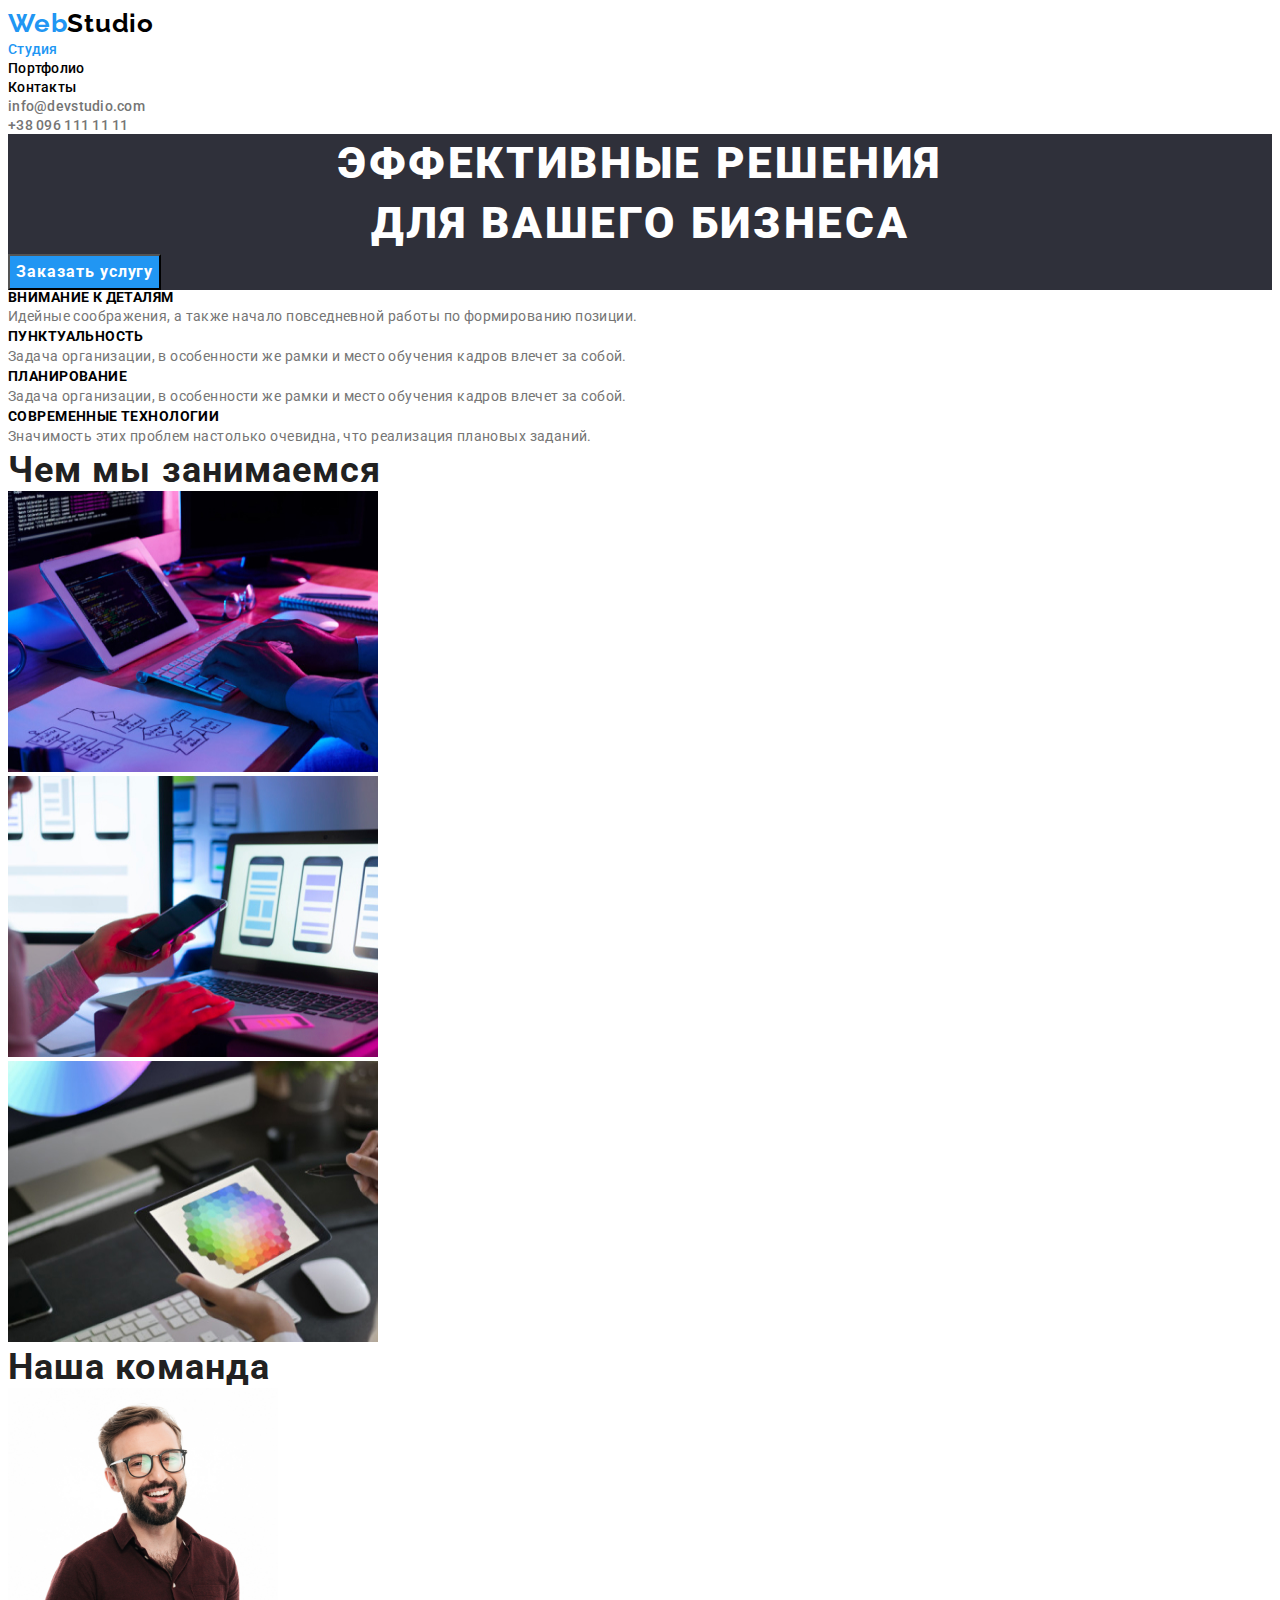
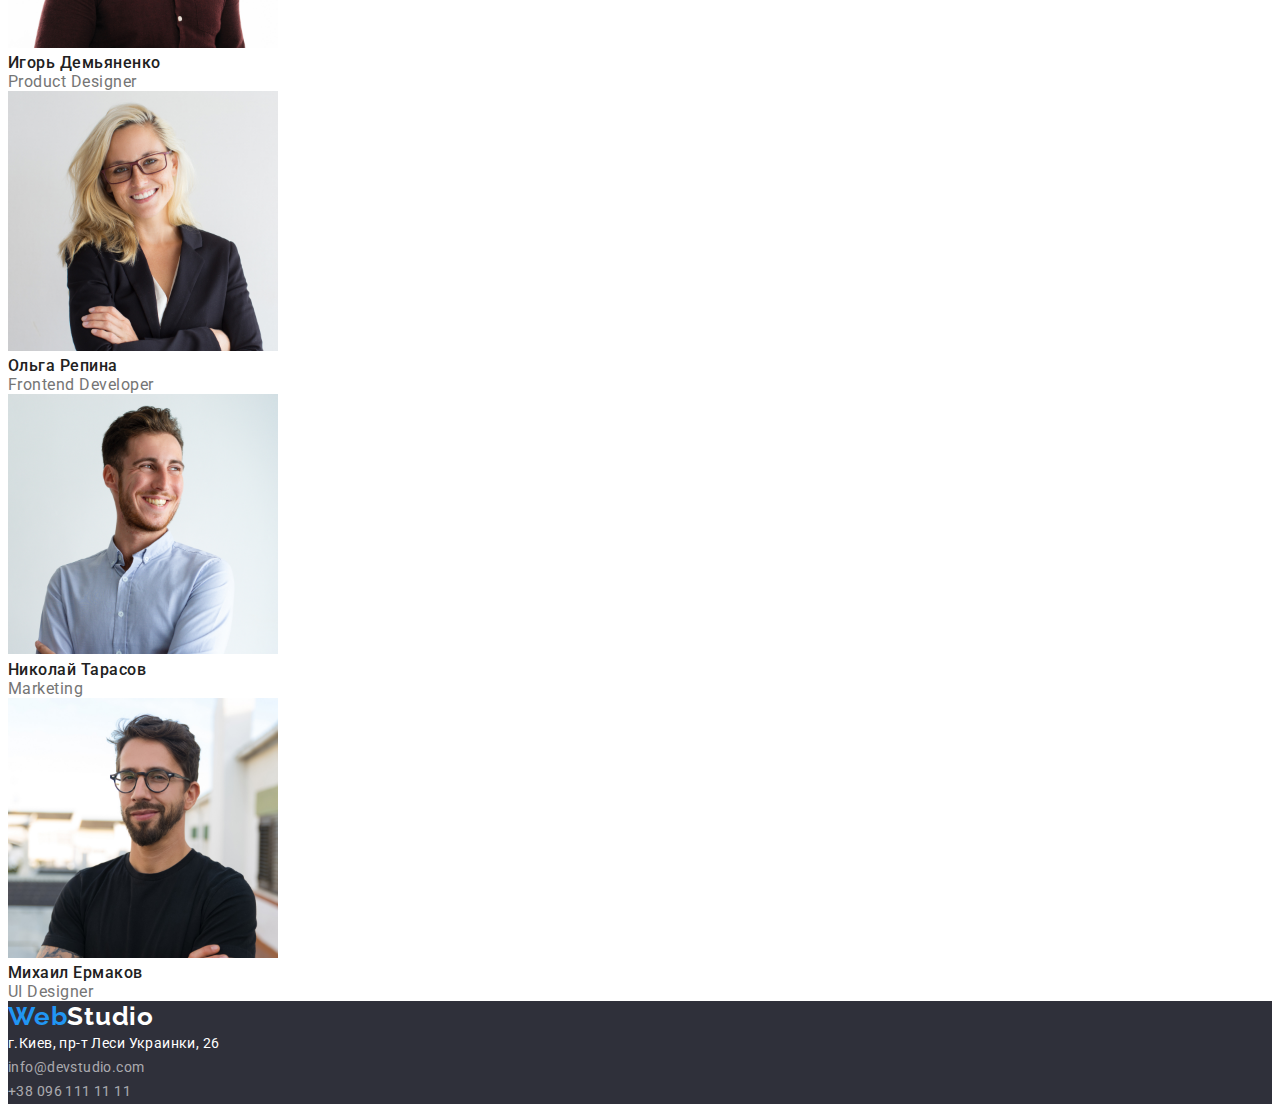
<file: index.html>
<!DOCTYPE html>
<html lang="en">

<head>
    <meta charset="UTF-8">
    <meta http-equiv="X-UA-Compatible" content="IE=edge">
    <meta name="viewport" content="width=device-width, initial-scale=1.0">
    <title>Document</title>
    <link rel="preconnect" href="https://fonts.googleapis.com">
    <link rel="preconnect" href="https://fonts.gstatic.com" crossorigin>
    <link href="https://fonts.googleapis.com/css2?family=Raleway:wght@700&family=Roboto:wght@400;500;700;900&display=swap"
        rel="stylesheet">
    <link rel="stylesheet" href="https://cdnjs.cloudflare.com/ajax/libs/modern-normalize/1.1.0/modern-normalize.min.css"
        integrity="sha512-wpPYUAdjBVSE4KJnH1VR1HeZfpl1ub8YT/NKx4PuQ5NmX2tKuGu6U/JRp5y+Y8XG2tV+wKQpNHVUX03MfMFn9Q=="
        crossorigin="anonymous" referrerpolicy="no-referrer" />
    <link rel="stylesheet" href="./css/styles.css"/>
</head>

<body>
    <header>
        <a class="logo link" href=" ">Web<span class="logo-dark">Studio</span></a>
        <nav>
            <ul class="nav list">
                <li><a class="nav-item link current" href="">Студия</a></li>
                <li><a class="nav-item link" href="./portfolio.html">Портфолио</a></li>
                <li><a class="nav-item link" href="">Контакты</a></li>
            </ul>
        </nav>
    <ul class="list">
        <li><a class="contacts-item link" href="mailto:info@devstudio.com">info@devstudio.com</a></li>
        <li><a class="contacts-item link" href="tel:+380961111111">+38 096 111 11 11</a></li>
    </ul>
    </header>

    <section class="hero">
        <h1 class="hero-title">Эффективные решения <br>
            для вашего бизнеса</h1>
        <button class="hero-button" type="button">Заказать услугу</button>
    </section>

    <main>
        <section class="section">
            <div class="container">
            <h2 class="section-title ghost">Принципы работы</h2>
            <ul class="features list">
                <li class="features-item">
                    <h3 class="features-title">Внимание к деталям</h3>
                    <p class="features-text">Идейные соображения, а также начало повседневной работы по формированию позиции.</p>
                </li>
                <li class="features-item">
                    <h3 class="features-title">Пунктуальность</h3>
                    <p class="features-text">Задача организации, в особенности же рамки и место обучения кадров влечет за собой.</p>
                </li>
                <li class="features-item">
                    <h3 class="features-title">Планирование</h3>
                    <p class="features-text">Задача организации, в особенности же рамки и место обучения кадров влечет за собой.</p>
                </li>
                <li class="features-item">
                    <h3 class="features-title">Современные технологии</h3>
                    <p class="features-text">Значимость этих проблем настолько очевидна, что реализация плановых заданий.</p>
                </li>
            </ul>
            </div>
        </section>

        <section class="works">
            <div class="container">
            <h2 class="works-title">Чем мы занимаемся</h2>
            <ul class="works list">
                <li><img src="./images/box1.jpg" alt="Планшет и клавиатуара" width="370" height="281"></li>
                <li><img src="./images/box2.jpg" alt="Ноутбук" width="370" height="281"></li>
                <li><img src="./images/box3.jpg" alt="Планшет, клавиатуара, телефон" width="370" height="281"></li>
            </ul>
            </div>
        </section>

        <section class="team">
            <h2 class="section-main-title">Наша команда</h2>
            <ul class="team list link">
                <li class="team-item"><img src="./images/img3.jpg" alt="Сотрудник компании 1" width="270" height="260">
                    <h3 class="team-title">Игорь Демьяненко</h3>
                    <p class="team-text">Product Designer</p>
                </li>
                <li class="team-item"><img src="./images/img4.jpg" alt="Сотрудник компании 2" width="270" height="260">
                    <h3 class="team-title">Ольга Репина</h3>
                    <p class="team-text">Frontend Developer</p>
                </li>

                <li class="team-item"><img src="./images/img1.jpg" alt="Сотрудник компании 3" width="270" height="260">
                    <h3 class="team-title">Николай Тарасов</h3>
                    <p class="team-text">Marketing</p>
                </li>
                <li class="team-item"><img src="./images/img2.jpg" alt="Сотрудник компании 4" width="270" height="260">
                    <h3 class="team-title">Михаил Ермаков</h3>
                    <p class="team-text">UI Designer</p>
                </li>
            </ul>
        </section>
    </main>
<footer class="footer">
    <a class="logo link" href=" ">Web<span class="logo-light">Studio</span></a>
    <address>
        <ul class="address list">
            <li><a class="address-map link"
                    href=" https://www.google.com/maps/d/viewer?msa=0&mid=10uSM3H-mIU3GznYo2szRIEphczw&ll=50.42846404797734%2C30.542630877291053&z=16">г.Киев,
                    пр-т Леси Украинки, 26</a></li>
            <li><a class="address-mail link" href="mailto:info@devstudio.com">info@devstudio.com</a></li>
            <li><a class="address-tel link" href="tel:+380961111111">+38 096 111 11 11</a></li>
        </ul>
    </address>
</footer>
    
</body>

</html>
</file>
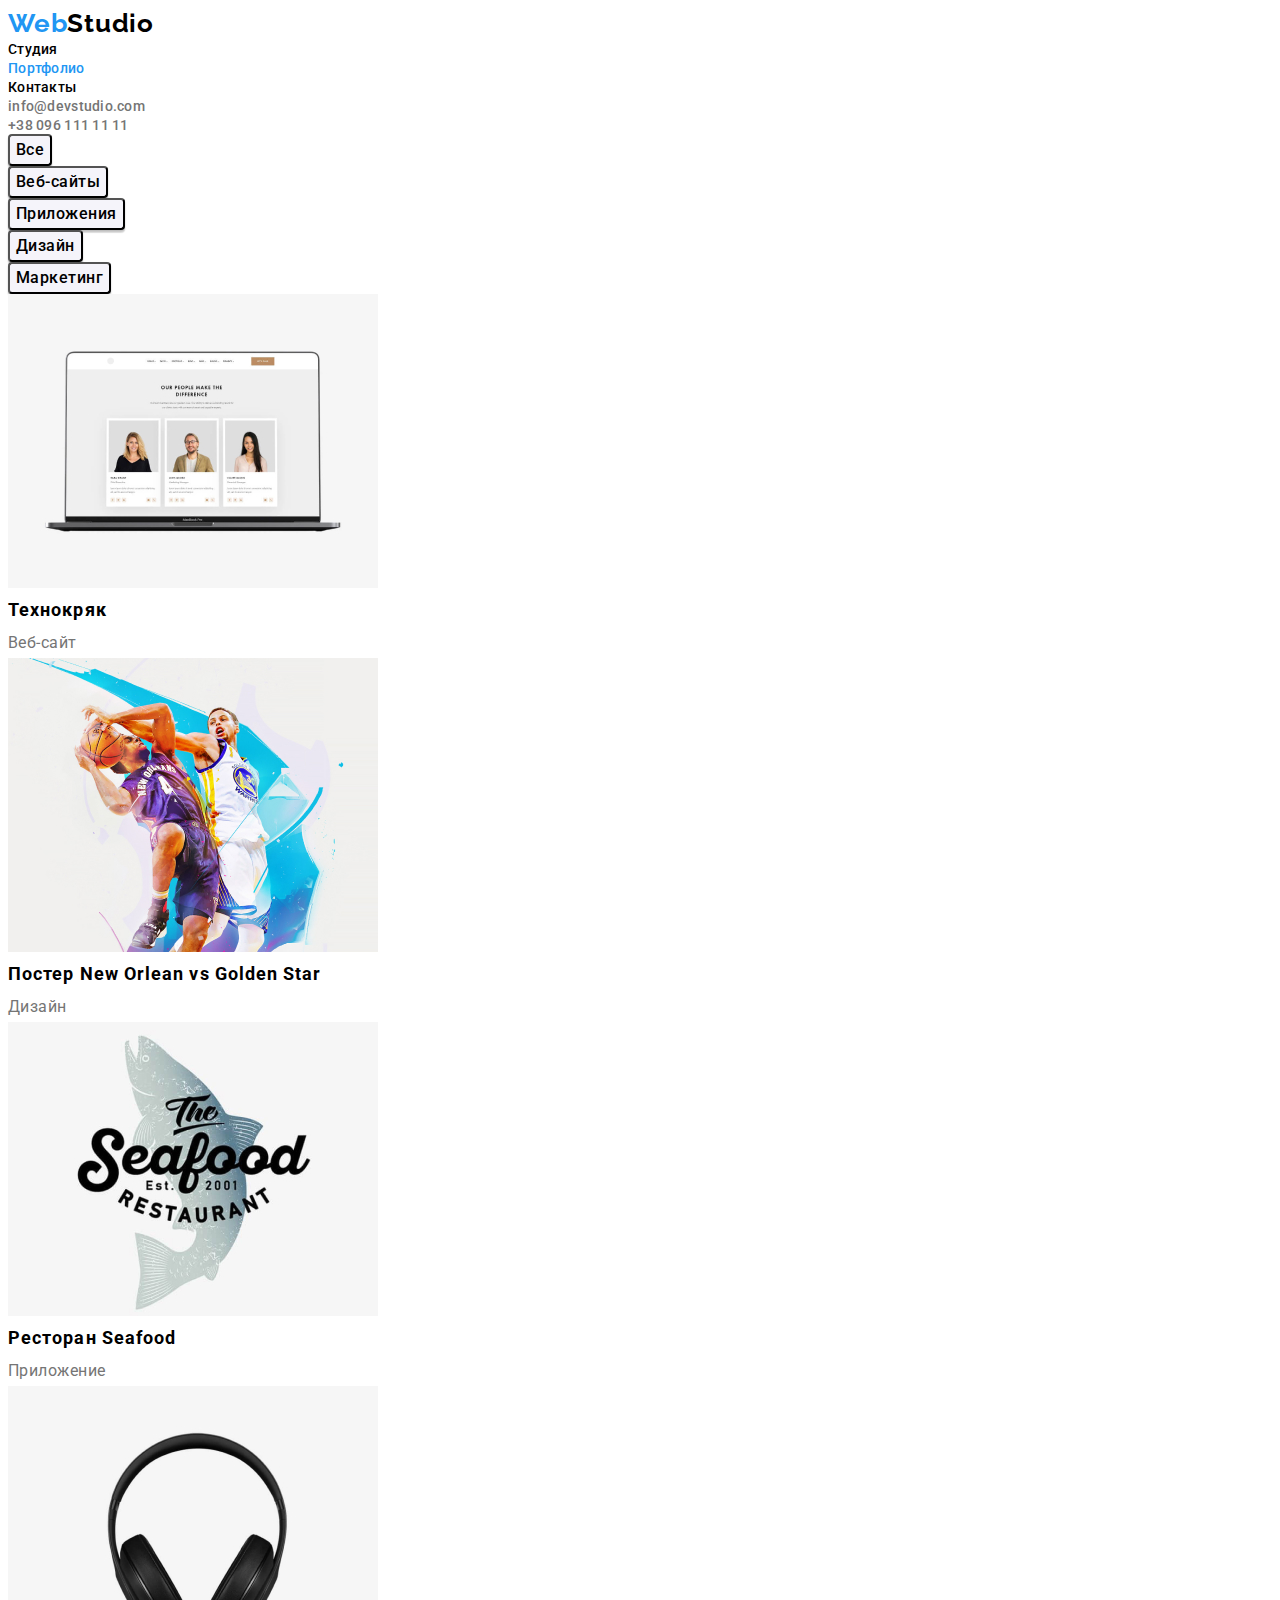
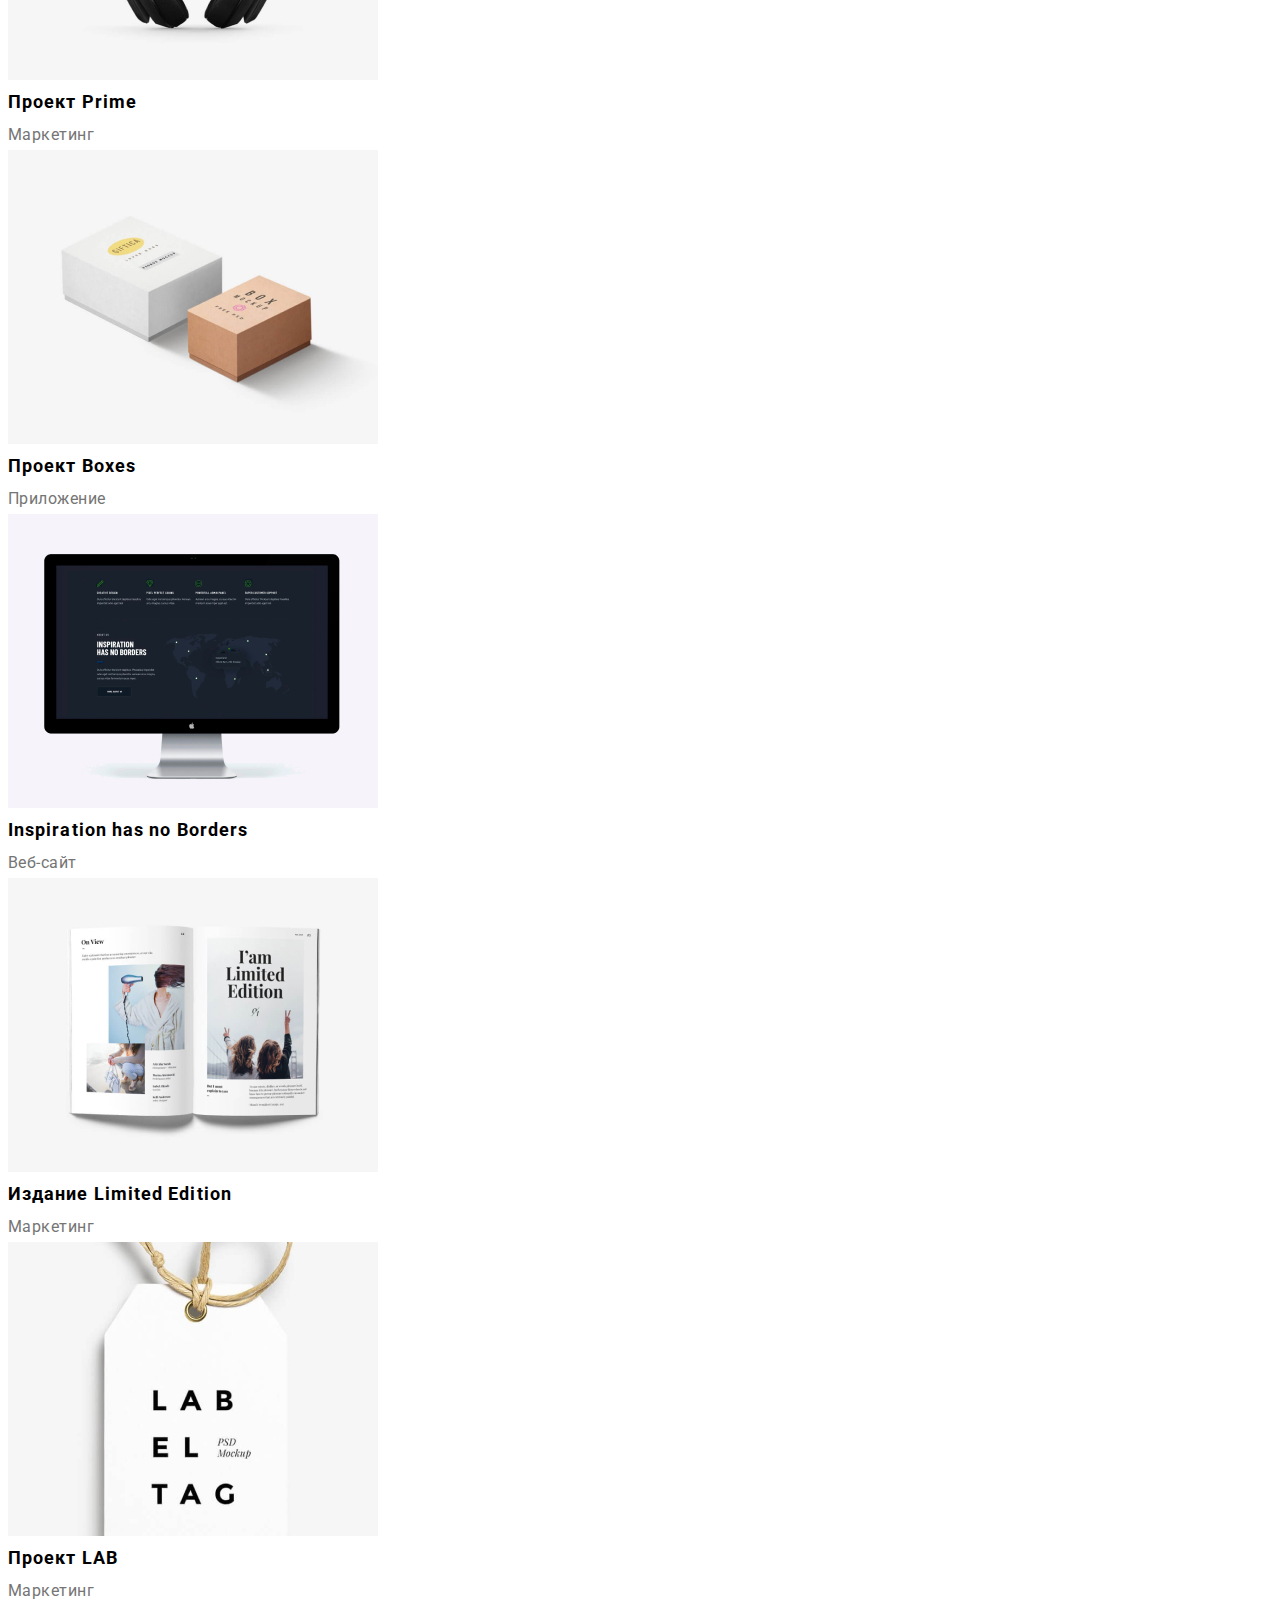
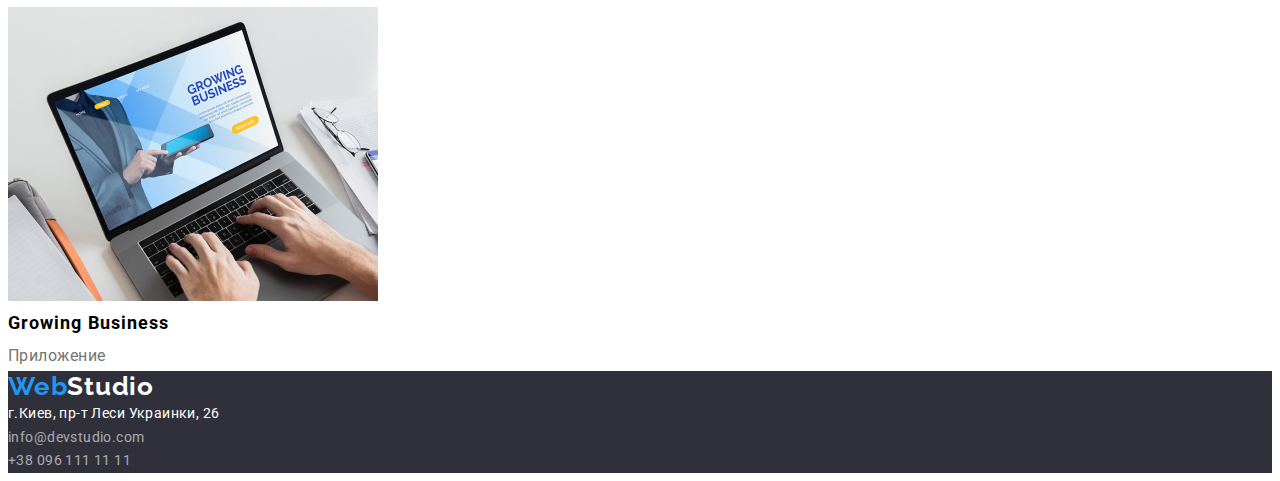
<file: portfolio.html>
<!DOCTYPE html>
<html lang="en">
<head>
    <meta charset="UTF-8">
    <meta http-equiv="X-UA-Compatible" content="IE=edge">
    <meta name="viewport" content="width=device-width, initial-scale=1.0">
    <title>Document</title>
    <link rel="preconnect" href="https://fonts.googleapis.com">
    <link rel="preconnect" href="https://fonts.gstatic.com" crossorigin>
    <link href="https://fonts.googleapis.com/css2?family=Raleway:wght@700&family=Roboto:wght@400;500;700;900&display=swap"
        rel="stylesheet">
        <link rel="stylesheet" href="https://cdnjs.cloudflare.com/ajax/libs/modern-normalize/1.1.0/modern-normalize.min.css"
            integrity="sha512-wpPYUAdjBVSE4KJnH1VR1HeZfpl1ub8YT/NKx4PuQ5NmX2tKuGu6U/JRp5y+Y8XG2tV+wKQpNHVUX03MfMFn9Q=="
            crossorigin="anonymous" referrerpolicy="no-referrer" />
    <link rel="stylesheet" href="./css/styles.css"/>
</head>
<body>

<header>
    <a class="logo link" href=" ">Web<span class="logo-dark">Studio</span></a>
    <nav>
        <ul class="nav list">
            <li><a class="nav-item link" href="./index.html">Студия</a></li>
            <li><a class="nav-item link current" href="">Портфолио</a></li>
            <li><a class="nav-item link" href="">Контакты</a></li>
        </ul>
    </nav>
    <ul class="contacts list">
        <li><a class="contacts-item link" href="mailto:info@devstudio.com">info@devstudio.com</a></li>
        <li><a class="contacts-item link" href="tel:+380961111111">+38 096 111 11 11</a></li>
    </ul>
</header>

     <main>
        <section class="filters">
        <h1 class="filters-title ghost">Портфолио</h1>
        <ul class="btn list">
                <li><button class="btn-item" type="button">Все</button></li>
                <li><button class="btn-item" type="button">Веб-сайты</button></li>
                <li><button class="btn-item" type="button">Приложения</button></li>
                <li><button class="btn-item" type="button">Дизайн</button></li>
                <li><button class="btn-item" type="button">Маркетинг</button></li>  
        </ul>
        
        
        <ul class="gallery list">
                    <li class="gallery-item"><img src="./images/img5.jpg" alt="Фото сотрудников на ноутбуке" width="370" height="294">
                        <h2 class="gallery-title">Технокряк</h2>
                        <p class="gallery-text">Веб-сайт</p></li>

                    <li class="gallery-item"><img src="./images/img6.jpg" alt="Два баскетбольных игрока" width="370" height="294">
                        <h2 class="gallery-title">Постер New Orlean vs Golden Star</h2>
                        <p class="gallery-text">Дизайн</p>
                    </li>

                    <li class="gallery-item"><img src="./images/img7.jpg" alt="Логотип ресторана" width="370" height="294">
                        <h2 class="gallery-title">Ресторан Seafood</h2>
                        <p class="gallery-text">Приложение</p>
                    </li>

                    <li class="gallery-item"><img src="./images/img8.jpg" alt="Наушники" width="370" height="294">
                        <h2 class="gallery-title">Проект Prime</h2>
                        <p class="gallery-text">Маркетинг</p>
                    </li>

                    <li class="gallery-item"><img src="./images/img9.jpg" alt="Коробки" width="370" height="294">
                        <h2 class="gallery-title">Проект Boxes</h2>
                        <p class="gallery-text">Приложение</p>
                    </li>

                    <li class="gallery-item"><img src="./images/img10.jpg" alt="Монитор" width="370" height="294">
                        <h2 class="gallery-title">Inspiration has no Borders</h2>
                        <p class="gallery-text">Веб-сайт</p>
                    </li>

                    <li class="gallery-item"><img src="./images/img11.jpg" alt="Раскрытая книга" width="370" height="294">
                        <h2 class="gallery-title">Издание Limited Edition</h2>
                        <p class="gallery-text">Маркетинг</p>
                    </li>

                    <li class="gallery-item"><img src="./images/img12.jpg" alt="Бирка" width="370" height="294">
                        <h2 class="gallery-title">Проект LAB</h2>
                        <p class="gallery-text">Маркетинг</p>
                    </li>
                    
                    <li class="gallery-item"><img src="./images/img13.jpg" alt="Ноутбук" width="370" height="294">
                        <h2 class="gallery-title">Growing Business</h2>
                        <p class="gallery-text">Приложение</p>
                    </li>    
        </ul>
        </section>
    </main>
            <footer class="footer">
                <a class="logo link" href=" ">Web<span class="logo-light">Studio</span></a>
                <address>
                    <ul class="address list">
                        <li><a class="address-map link"
                                href=" https://www.google.com/maps/d/viewer?msa=0&mid=10uSM3H-mIU3GznYo2szRIEphczw&ll=50.42846404797734%2C30.542630877291053&z=16">г.Киев,
                                пр-т Леси Украинки, 26</a></li>
                        <li><a class="address-mail link" href="mailto:info@devstudio.com">info@devstudio.com</a></li>
                        <li><a class="address-tel link" href="tel:+380961111111">+38 096 111 11 11</a></li>
                    </ul>
                </address>
            </footer>   
</body>
</html>
</file>
<file: css/styles.css>
:root {
  --brand-color: #2196f3;
  --accent-color: black;
  --text-color: #757575;
  --letter-color: #ffffff;
  --background-color: #f5f4fa;
  --footer-color: #2f303a;
}
body {
  font-family: Roboto, sans-serif;
  background-color: #ffffff;
}
h1,
h2,
h3,
h4,
h5,
h6 {
  margin: 0;
}
p {
  margin: 0;
}
ul {
  margin: 0;
  padding: 0;
}

button {
  cursor: pointer;
}

.list {
  list-style: none;
}
.link {
  text-decoration: none;
}

/*-------------------HEADER-------------------*/
.logo {
  font-family: Raleway, sans-serif;
  font-weight: 700;
  font-size: 26px;
  line-height: 1.19;
  letter-spacing: 0.03em;
  color: var(--brand-color);
}
.logo-dark {
  color: var(--accent-color);
}
.logo-light {
  color: var(--letter-color);
}
.nav-item {
  font-weight: 500;
  font-size: 14px;
  line-height: 1.14;
  letter-spacing: 0.02em;
  color: var(--accent-color);
}
.nav-item:hover,
.nav-item:focus {
  color: var(--brand-color);
}
.nav-item.link.current {
  color: var(--brand-color);
}

/*-----------CONTACTS-----------*/

.contacts-item {
  font-weight: 500;
  font-size: 14px;
  line-height: 16px;
  letter-spacing: 0.02em;
  color: var(--text-color);
}
.contacts-item:hover,
.contacts-item:focus {
  color: var(--brand-color);
}

/*----------HERO------------*/
.hero {
  background-color: #2f303a;
}
.hero-title {
  font-weight: 900;
  font-size: 44px;
  line-height: 1.36;
  text-align: center;
  letter-spacing: 0.06em;
  text-transform: uppercase;
  color: var(--letter-color);
}
.hero-button {
  background-color: var(--brand-color);
  font-family: Roboto;
  font-weight: 700;
  font-size: 16px;
  line-height: 1.87;
  letter-spacing: 0.06em;
  color: var(--letter-color);
}
.hero-button:hover,
.hero-button:active {
  background: var(--brand-color);
  box-shadow: 0px 4px 4px rgba(0, 0, 0, 0.15);
  border-radius: 4px;
}
/*----------FEATURES------------*/
.ghost {
  position: absolute;
  width: 1px;
  height: 1px;
  margin: 1px;
  padding: 0;
  overflow: hidden;
  border: 0;
  clip: rect(0 0 0 0);
}
.features-title {
  font-weight: 700;
  font-size: 14px;
  line-height: 1.14;
  letter-spacing: 0.03em;
  text-transform: uppercase;
  color: var(--accent-color);
}
.features-text {
  font-size: 14px;
  line-height: 1.71;
  letter-spacing: 0.03em;
  text-transform: none;
  color: var(--text-color);
}
/*---------WORKS------------*/
.works-title {
  font-weight: 700;
  font-size: 36px;
  line-height: 42px;
  letter-spacing: 0.03em;
  color: #212121;
}
/*---------TEAM------------*/
.team-section {
  background-color: var(--background-color);
}
.section-main-title {
  font-weight: 700;
  font-size: 36px;
  line-height: 42px;
  letter-spacing: 0.03em;
  color: #212121;
}
.team-title {
  font-weight: 500;
  font-size: 16px;
  line-height: 19px;
  letter-spacing: 0.03em;
  color: #212121;
}
.team-item {
  font-weight: 500;
  font-size: 16px;
  line-height: 1.26;
  letter-spacing: 0.03em;
  color: var(--accent-color);
}
.team-text {
  font-weight: normal;
  font-size: 16px;
  line-height: 1.19;
  letter-spacing: 0.03em;
  color: var(--text-color);
}
/*----------ADDRESS-----------*/

.footer {
  background-color: var(--footer-color);
}
.address {
  font-style: normal;
  font-size: 14px;
  line-height: 1.71;
  letter-spacing: 0.03em;
}
.address-map {
  color: var(--letter-color);
}
.address-map:hover,
.address-map:focus {
  color: var(--brand-color);
}
.address-mail {
  color: rgba(255, 255, 255, 0.6);
}
.address-mail:hover,
.address-mail:focus {
  color: var(--brand-color);
}
.address-tel {
  color: rgba(255, 255, 255, 0.6);
}
.address-tel:hover,
.address-tel:focus {
  color: var(--brand-color);
}

/*------------FILTERS--------------*/

.btn-item {
  font-weight: 500;
  font-size: 16px;
  line-height: 26px;
  text-align: center;
  letter-spacing: 0.03em;
  font-family: inherit;
  background: #f5f4fa;
  color: var(--accent-color);
  box-shadow: 0px 3px 1px rgba(0, 0, 0, 0.1), 0px 1px 2px rgba(0, 0, 0, 0.08),
    0px 2px 2px rgba(0, 0, 0, 0.12);
  border-radius: 4px;
}
.btn-item:hover,
.btn-item:active {
  font-family: inherit;
  letter-spacing: 0.03em;
  color: var(--letter-color);
  background: var(--brand-color);
}
.gallery-title {
  font-weight: 700;
  font-size: 18px;
  line-height: 2;
  letter-spacing: 0.06em;
  color: var(--accent-color);
}
.gallery-text {
  font-size: 16px;
  line-height: 1.88;
  letter-spacing: 0.03em;
  color: var(--text-color);
}
</file>
